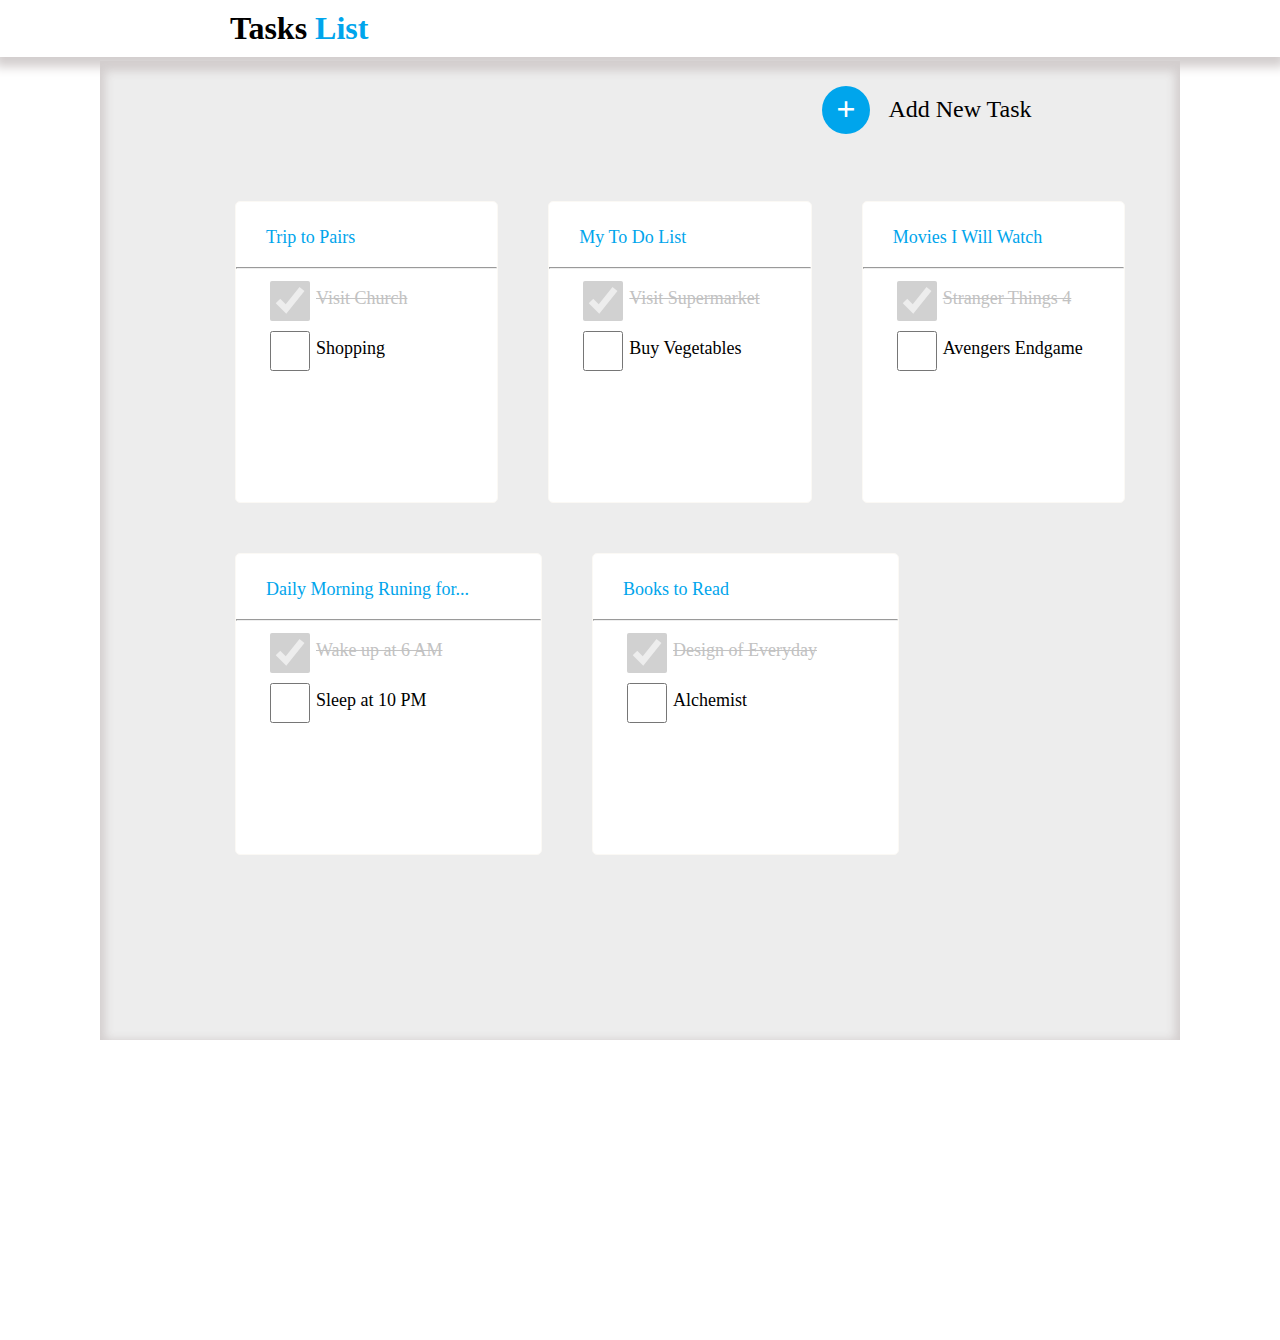
<file: index.html>
<!DOCTYPE html>
<html lang="en">
  <head>
    <meta charset="UTF-8" />
    <meta http-equiv="X-UA-Compatible" content="IE=edge" />
    <meta name="viewport" content="width=device-width, initial-scale=1.0" />
    <title>Document</title>
    <link rel="stylesheet" href="./style.css" />
  </head>
  <body>
    <div class="body">
      <nav>
        <div class="nav">
          <div class="t1">Tasks</div>
          <div class="t2">List</div>
        </div>
      </nav>
      <div class="content">
        <a href="./index2.html">
          <div class="new">
            <div class="add">+</div>
            <div class="newText">Add New Task</div>
          </div>
        </a>
        <div class="allbox">
          <div class="control">
            <div class="box1 sub1">
              <a href="./index2.html">
                <div class="title">Trip to Pairs</div></a
              >
              <hr />
              <div>
                <div class="line1">
                  <div class="greybox">
                    <input type="checkbox" checked disabled />
                  </div>
                  <div class="line1text">Visit Church</div>
                </div>
                <div class="line2">
                  <div class="greybox2">
                    <input
                      type="checkbox"
                      name="Shopping"
                      value="yes"
                      class="input1"
                    />
                  </div>
                  <div class="line2text">Shopping</div>
                </div>
              </div>
            </div>

            <div class="box1 sub2">
              <div class="title">My To Do List</div>

              <hr />
              <div>
                <div class="line1">
                  <div class="greybox">
                    <input type="checkbox" checked disabled />
                  </div>
                  <div class="line1text">Visit Supermarket</div>
                </div>
                <div class="line2">
                  <div class="greybox2">
                    <input
                      type="checkbox"
                      name="buy"
                      value="yes"
                      class="input1"
                    />
                  </div>
                  <div class="line2text">Buy Vegetables</div>
                </div>
              </div>
            </div>

            <div class="box1 sub3">
              <div class="title">Movies I Will Watch</div>

              <hr />
              <div>
                <div class="line1">
                  <div class="greybox">
                    <input type="checkbox" checked disabled />
                  </div>
                  <div class="line1text">Stranger Things 4</div>
                </div>
                <div class="line2">
                  <div class="greybox2">
                    <input
                      type="checkbox"
                      name="game"
                      value="yes"
                      class="input1"
                    />
                  </div>
                  <div class="line2text">Avengers Endgame</div>
                </div>
              </div>
            </div>
          </div>
          <div class="control2">
            <div class="box1 sub4">
              <div class="title">Daily Morning Runing for...</div>

              <hr />
              <div>
                <div class="line1">
                  <div class="greybox">
                    <input type="checkbox" checked disabled />
                  </div>
                  <div class="line1text">Wake up at 6 AM</div>
                </div>
                <div class="line2">
                  <div class="greybox2">
                    <input
                      type="checkbox"
                      name="Sleep"
                      value="yes"
                      class="input1"
                    />
                  </div>
                  <div class="line2text">Sleep at 10 PM</div>
                </div>
              </div>
            </div>
            <div class="box1 sub5">
              <div class="title">Books to Read</div>
              <hr />
              <div>
                <div class="line1">
                  <div class="greybox">
                    <input type="checkbox" checked disabled />
                  </div>
                  <div class="line1text">Design of Everyday</div>
                </div>
                <div class="line2">
                  <div class="greybox2">
                    <input
                      type="checkbox"
                      name="Alchemist"
                      value="yes"
                      class="input1"
                    />
                  </div>
                  <div class="line2text yes">Alchemist</div>
                </div>
              </div>
            </div>
          </div>
        </div>
      </div>
    </div>
  </body>
</html>
</file>
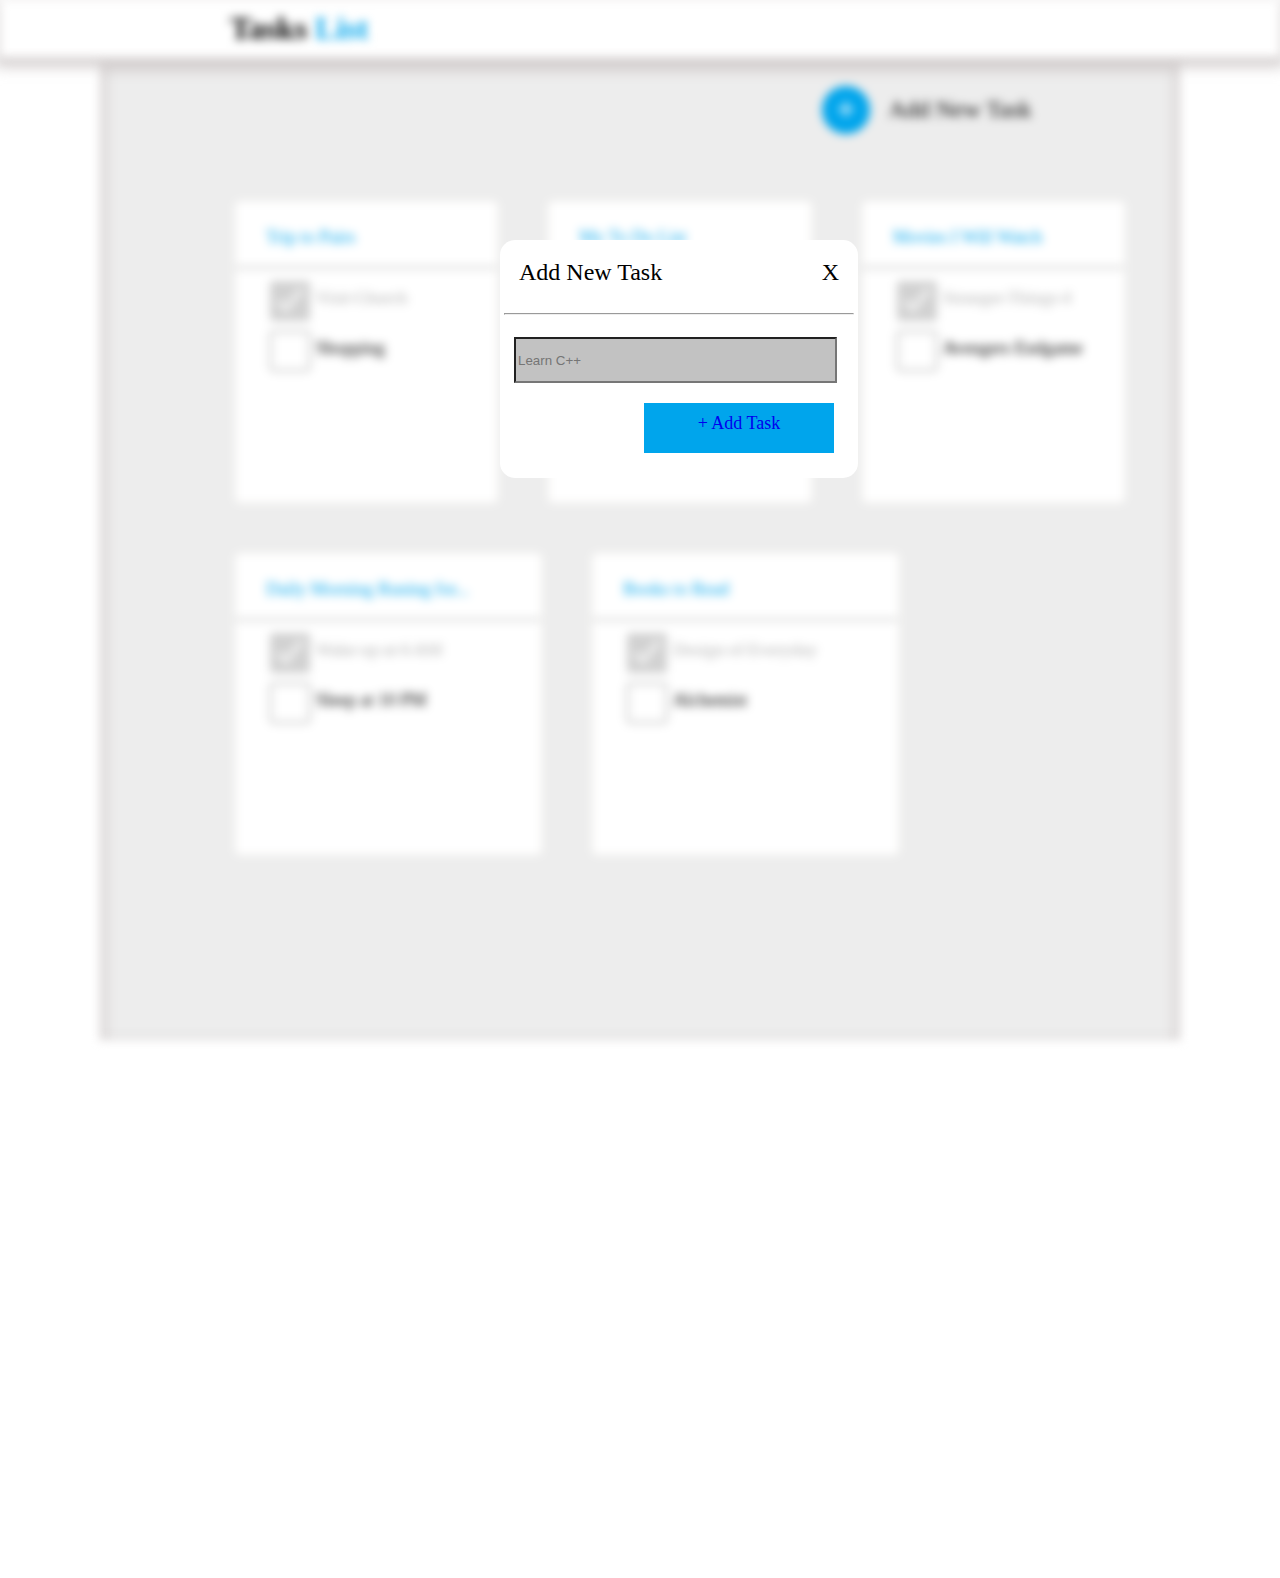
<file: index2.html>
<!DOCTYPE html>
<html lang="en">
  <head>
    <meta charset="UTF-8" />
    <meta http-equiv="X-UA-Compatible" content="IE=edge" />
    <meta name="viewport" content="width=device-width, initial-scale=1.0" />
    <title>Document</title>
    <link rel="stylesheet" href="./style.css" />
  </head>
  <body>
    <div class="parentsecondpage">
      <div class="body">
        <div class="nav">
          <div class="t1">Tasks</div>
          <div class="t2">List</div>
        </div>

        <div class="content">
          <a href="./index2.html">
            <div class="new">
              <div class="add">+</div>
              <div class="newText">Add New Task</div>
            </div>
          </a>
          <div class="allbox">
            <div class="control">
              <div class="box1 sub1">
                <a href="./index3.html">
                  <div class="title">Trip to Pairs</div></a
                >
                <hr />
                <div>
                  <div class="line1">
                    <div class="greybox">
                      <input type="checkbox" checked disabled />
                    </div>
                    <div class="line1text">Visit Church</div>
                  </div>
                  <div class="line2">
                    <div class="greybox2">
                      <input
                        type="checkbox"
                        name="Shopping"
                        value="yes"
                        class="input1"
                      />
                    </div>
                    <div class="line2text">Shopping</div>
                  </div>
                </div>
              </div>

              <div class="box1 sub2">
                <div class="title">My To Do List</div>

                <hr />
                <div>
                  <div class="line1">
                    <div class="greybox">
                      <input type="checkbox" checked disabled />
                    </div>
                    <div class="line1text">Visit Supermarket</div>
                  </div>
                  <div class="line2">
                    <div class="greybox2">
                      <input
                        type="checkbox"
                        name="buy"
                        value="yes"
                        class="input1"
                      />
                    </div>
                    <div class="line2text">Buy Vegetables</div>
                  </div>
                </div>
              </div>

              <div class="box1 sub3">
                <div class="title">Movies I Will Watch</div>

                <hr />
                <div>
                  <div class="line1">
                    <div class="greybox">
                      <input type="checkbox" checked disabled />
                    </div>
                    <div class="line1text">Stranger Things 4</div>
                  </div>
                  <div class="line2">
                    <div class="greybox2">
                      <input
                        type="checkbox"
                        name="game"
                        value="yes"
                        class="input1"
                      />
                    </div>
                    <div class="line2text">Avengers Endgame</div>
                  </div>
                </div>
              </div>
            </div>
            <div class="control2">
              <div class="box1 sub4">
                <div class="title">Daily Morning Runing for...</div>

                <hr />
                <div>
                  <div class="line1">
                    <div class="greybox">
                      <input type="checkbox" checked disabled />
                    </div>
                    <div class="line1text">Wake up at 6 AM</div>
                  </div>
                  <div class="line2">
                    <div class="greybox2">
                      <input
                        type="checkbox"
                        name="Sleep"
                        value="yes"
                        class="input1"
                      />
                    </div>
                    <div class="line2text">Sleep at 10 PM</div>
                  </div>
                </div>
              </div>
              <div class="box1 sub5">
                <div class="title">Books to Read</div>
                <hr />
                <div>
                  <div class="line1">
                    <div class="greybox">
                      <input type="checkbox" checked disabled />
                    </div>
                    <div class="line1text">Design of Everyday</div>
                  </div>
                  <div class="line2">
                    <div class="greybox2">
                      <input
                        type="checkbox"
                        name="Alchemist"
                        value="yes"
                        class="input1"
                      />
                    </div>
                    <div class="line2text">Alchemist</div>
                  </div>
                </div>
              </div>
            </div>
          </div>
        </div>
      </div>
    </div>
    <div class="formedia">
      <div class="secondpage happy">
        <div class="sline1">
          <div class="add_for_show">Add New Task</div>
          <a href="./index3.html">
          <div style="color: black">X</div>
          </a>
        </div>
        <hr />
        <input
          type="text"
          name="task"
          placeholder="Learn C++"
          class="secondin"
        />
        <div class="sbottom"> 
          <a href="./index3.html">
            <div class="sendbotton">+ Add Task</div>
          </a>
        </div>
      </div>
    </div>
  </body>
</html>
</file>
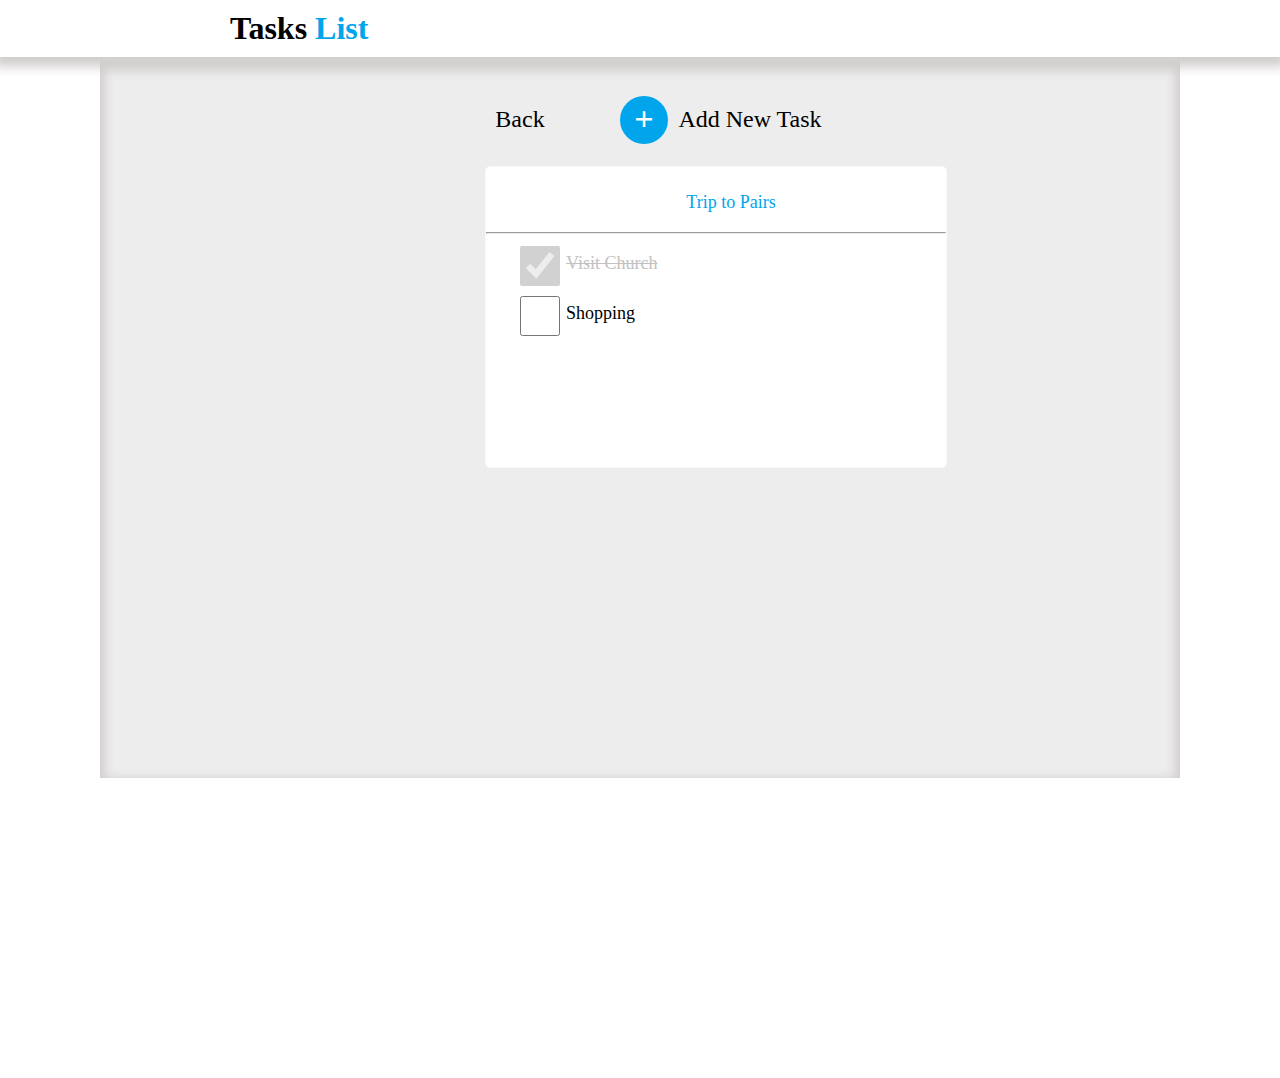
<file: index3.html>
<!DOCTYPE html>
<html lang="en">
  <head>
    <meta charset="UTF-8" />
    <meta http-equiv="X-UA-Compatible" content="IE=edge" />
    <meta name="viewport" content="width=device-width, initial-scale=1.0" />
    <title>Document</title>
    <link rel="stylesheet" href="./style.css" />
  </head>
  <body>
    <div class="thparent">
      <div class="nav">
        <div class="t1 yes2">Tasks</div>
        <div class="t2">List</div>
      </div>
      <div class="formedia3">
        <div class="content">
          <div class="thContent">
            <div class="thback">
              <a href="./index.html" style="color: black">Back</a>
            </div>
            <div>
              <div class="new thnew">
                <div class="add" style="margin-right: -8px">+</div>
                <div class="newText">Add New Task</div>
              </div>
            </div>
          </div>
          <div class="fornewmedia">
            <div class="box1 thbox1">
              <a href="./index3.html">
                <div class="title" style="text-align: center">
                  Trip to Pairs
                </div></a
              >
              <hr />
              <div>
                <div class="line1">
                  <div class="greybox">
                    <input type="checkbox" checked disabled />
                  </div>
                  <div class="line1text">Visit Church</div>
                </div>
                <div class="line2">
                  <div class="greybox2">
                    <input
                      type="checkbox"
                      name="Shopping"
                      value="yes"
                      class="input1"
                    />
                  </div>
                  <div class="line2text">Shopping</div>
                </div>
              </div>
            </div>
          </div>
        </div>
      </div>
    </div>
  </body>
</html>
</file>
<file: style.css>
body {
    /* border: 1px solid #EDEDED; */
    margin:0;
    padding:0;
}

.t2 {
    color: #00A5EC;
    margin-left: 8px;
}

.t1 {
    color: black;
}

.nav {
    font-weight: bold;
    display: flex;
    box-shadow: 0px 5px 10px 5px rgb(211, 206, 206);
    font-size: 32px;
    padding-left: 230px;
    padding-bottom: 10px;
    padding-top: 10px;
}

.content {
    background-color: #EDEDED;

    padding-left: 30px;
    padding-right: 30px;
    padding-top: 25px;
    margin-top: 4px;
    margin-left: 100px;
    box-shadow: inset 0px 5px 10px 5px rgb(211, 206, 206);
    margin-right: 100px;
    margin-bottom: 300px;
    padding-bottom: 10px;

}

.new {
    display: flex;
    justify-content: end;
    margin-right: 100px;
    text-decoration: none;

}

a {
    text-decoration: none;
}

.add {
    padding: 4px;
    background-color: #00A5EC;
    height: 40px;
    width: 40px;
    text-decoration: none;
    font-size: 34px;
    font-weight: bold;
    text-align: center;
    color: white;
    border-radius: 50%;
}

.newText {
    font-size: 24px;
    height: 80px;
    padding-top: 10px;
    text-decoration: none;
    width: 180px;
    color: black;
    text-align: center;
}

.box1 {


    background-color: white;
    height: 300px;
    width: 305px;
    border: 1px solid rgb(251, 249, 245);
    color: #00A5EC;

    font-size: large;
    border-radius: 5px;
    margin: 25px;

}

.title {
    padding-left: 30px;
    padding-top: 25px;
    color: #00A5EC;
    padding-bottom: 10px;
}

.greybox {
    height: 40px;
    width: 40px;
    /* background-color: grey; */

}

.greybox2 {
    height: 40px;
    width: 40px;
    /* background-color: #F7F7F7; */


}

.line1 {
    display: flex;
    padding-left: 30px;
}

.line2 {
    display: flex;
    margin-top: 10px;
    padding-left: 30px;
}

.line1text {
    color: #C2C2C2;
    padding-top: 10px;
    padding-left: 10px;
    text-decoration: line-through;
}

.line2text {
    color: black;
    padding-top: 10px;

    padding-left: 10px;

}

.allbox {
    margin-bottom: 150px;

}

.control,
.control2 {
    margin-left: 80px;
    display: flex;

}

input {
    height: 40px;
    width: 40px;

    background-color: #C2C2C2;
}

input1 {
    background-color: #F7F7F7;
}

.box1:hover {
    box-shadow: 0px 0px 10px #C2C2C2;
    ;
}

.parentsecondpage {
    filter: blur(5px);
    /* background-color: grey; */
}

.secondpage {
    width: 350px;
    position: relative;
    bottom: 1100px;
    font-size: 24px;
    height: 230px;
    padding: 4px;
    border-radius: 15px;
    left: 500px;
    background-color: white;

}

.sline1 {
    justify-content: space-between;
    display: flex;
    padding: 15px;
}

.secondin {
    width: 90%;
    position: relative;
    margin: 10px;
}

.sbottom {
    background-color: #00A5EC;
    font-size: 18px;
    justify-content: end;
    width: 170px;
    padding: 10px;
    position: relative;
    left: 140px;
    justify-content: end;
    align-items: end;
    color: white;
    height: 30px;

    margin-top: 10px;
    margin-bottom: 20px;
    text-align: center;
}

.sendbotton {
    justify-content: flex-end;
    align-items: end;

}

.thContent {
    width: 50%;
    position: relative;
    left: 300px;
    display: flex;
    justify-content: space-between;
    top: 10px;
    /* border: 2px solid black; */
}

.thback {
    font-size: 24px;
    height: 80px;
    padding-top: 10px;
    text-decoration: none;
    width: 180px;
    color: black;
    text-align: center;
}

.thnew {
    position: relative;
    top: 0;
}

.thbox1 {
    position: relative;
    left: 330px;
    margin-top: -10px;
    height: 300px;
    margin-bottom: 300px;
    width: 460px;
}

.forthpage {
    width: 455px;
    position: relative;
    bottom: 920px;
    font-size: 24px;
    height: 220px;
    padding: 4px;
    border-radius: 15px;
    left: 485px;
    background-color: white;

}

.forthbotton {
    justify-content: flex-end;
    align-items: end;
}

.forbottoncontrol {


    background-color: #00A5EC;
    font-size: 18px;
    justify-content: end;
    width: 170px;
    padding: 10px;
    position: relative;
    left: 240px;
    justify-content: end;
    align-items: end;
    color: white;
    height: 22px;

    margin-top: 10px;
    margin-bottom: 20px;
    text-align: center;

}

/* MOBILE VIEW */

@media only screen and (max-width:800px) and (min-width:100px){

    .nav {
        font-weight: bold;
        display: flex;

        font-size: 22px;
        padding-left: 20px;
        padding-bottom: 10px;
        padding-top: 10px;
    }

    .content {
        background-color: #EDEDED;

        padding-left: 0px;
        padding-right: 0px;
        padding-top: 5px;
        margin-top: 0px;
        margin-left: 0px;
        box-shadow: inset 0px 0px 10px 5px rgb(211, 206, 206);
        margin-right: 0px;
        margin-bottom: 0px;
        padding-bottom: 2px;


    }

  

    .add {
        padding: 4px;
        background-color: #00A5EC;
        height: 30px;
        width: 30px;
        margin-top: 10px;
        margin-bottom: 10px;
        text-decoration: none;
        font-size: 24px;
        font-weight: bold;
        text-align: center;
        color: white;
        border-radius: 50%;
    }

    .newText {

        display: none;

    }

    .box1 {


        background-color: white;
        height: 225px;
        width: 235px;
        border: 1px solid rgb(251, 249, 245);
        color: #00A5EC;

        font-size: large;
        border-radius: 5px;
        margin: 5px;

    }

   
   

    .allbox {
        margin-bottom: 50px;

    }

    .control,
    .control2 {
        margin-left: 0px;
        display: flex;
        justify-content: center;
        align-items: center;
        flex-direction: column;

    }


    /* index2.html  */
    .parentsecondpage {
        filter: blur(5px);
        display: flex;
        flex-direction: column;
        position: relative;
        left: -2px;
        /* justify-content: center;
        align-items: center;
        justify-items: center; */

    }

    .formedia {
        display: flex;
        justify-content: center;
        margin: auto;
        position: relative;
        left: -2px;
        align-items: center;
        justify-items: center;
    }

    .secondpage {
        width: 210px;
        position: relative;
        bottom: 700px;
        font-size: 14px;
        justify-content: start;
        height: 230px;
        padding: 4px;
        border-radius: 15px;
        left: 5px;
        background-color: white;

    }

    .sline1 {
        justify-content: space-between;
        display: flex;
        padding: 15px;
    }

    .secondin {
        width: 90%;
        position: relative;
        margin: 10px;
    }

    .sbottom {
        background-color: #00A5EC;
        font-size: 14px;
        justify-content: end;
        width: 70px;
        padding: 10px;
        position: relative;
        left: 115px;
        justify-content: end;
        align-items: end;
        color: white;
        height: 10px;

        margin-top: 10px;
        margin-bottom: 20px;
        text-align: center;
    }

    .sendbotton {
        justify-content: flex-end;
        align-items: end;

    }

    /* index3.html */


    .thContent {
        width: 65%;
        position: relative;

        left: 0px;
        display: flex;
        /* justify-items: center; */
        /* justify-content: space-between; */
        top: 10px;

    }

    .thback {
        font-size: 24px;
        height: 80px;
        padding-left: 15px;

        padding-top: 10px;
        text-decoration: none;
        /* width: 180px; */
        color: black;
        /* text-align: center; */
    }

    .thnew {
        position: relative;
        top: 0;
    }

    .thbox1 {
        position: relative;
        left: 20px;
        margin-top: -10px;
        height: 225px;

        /* margin: 0px auto 300px auto; */
        margin-bottom: 300px;
        width: 65%;
    }

    .fornewmedia {
        display: flex;
        justify-content: center;
        margin-left: 3vw;
        margin-right: -3vw;
        flex-direction: column;
        margin-bottom: 500px;
    }

    .formedia3 {
        position: relative;
        left: -1px;
        right: -200px;
    }

    .sub3,
    .sub5 {
        display: none;
    }

    .new {
        display: flex;
        justify-content: center;
        align-items: center;
        margin-left: 35px;
        padding-left: 45px !important;
        text-decoration: none;

    }

}
</file>
